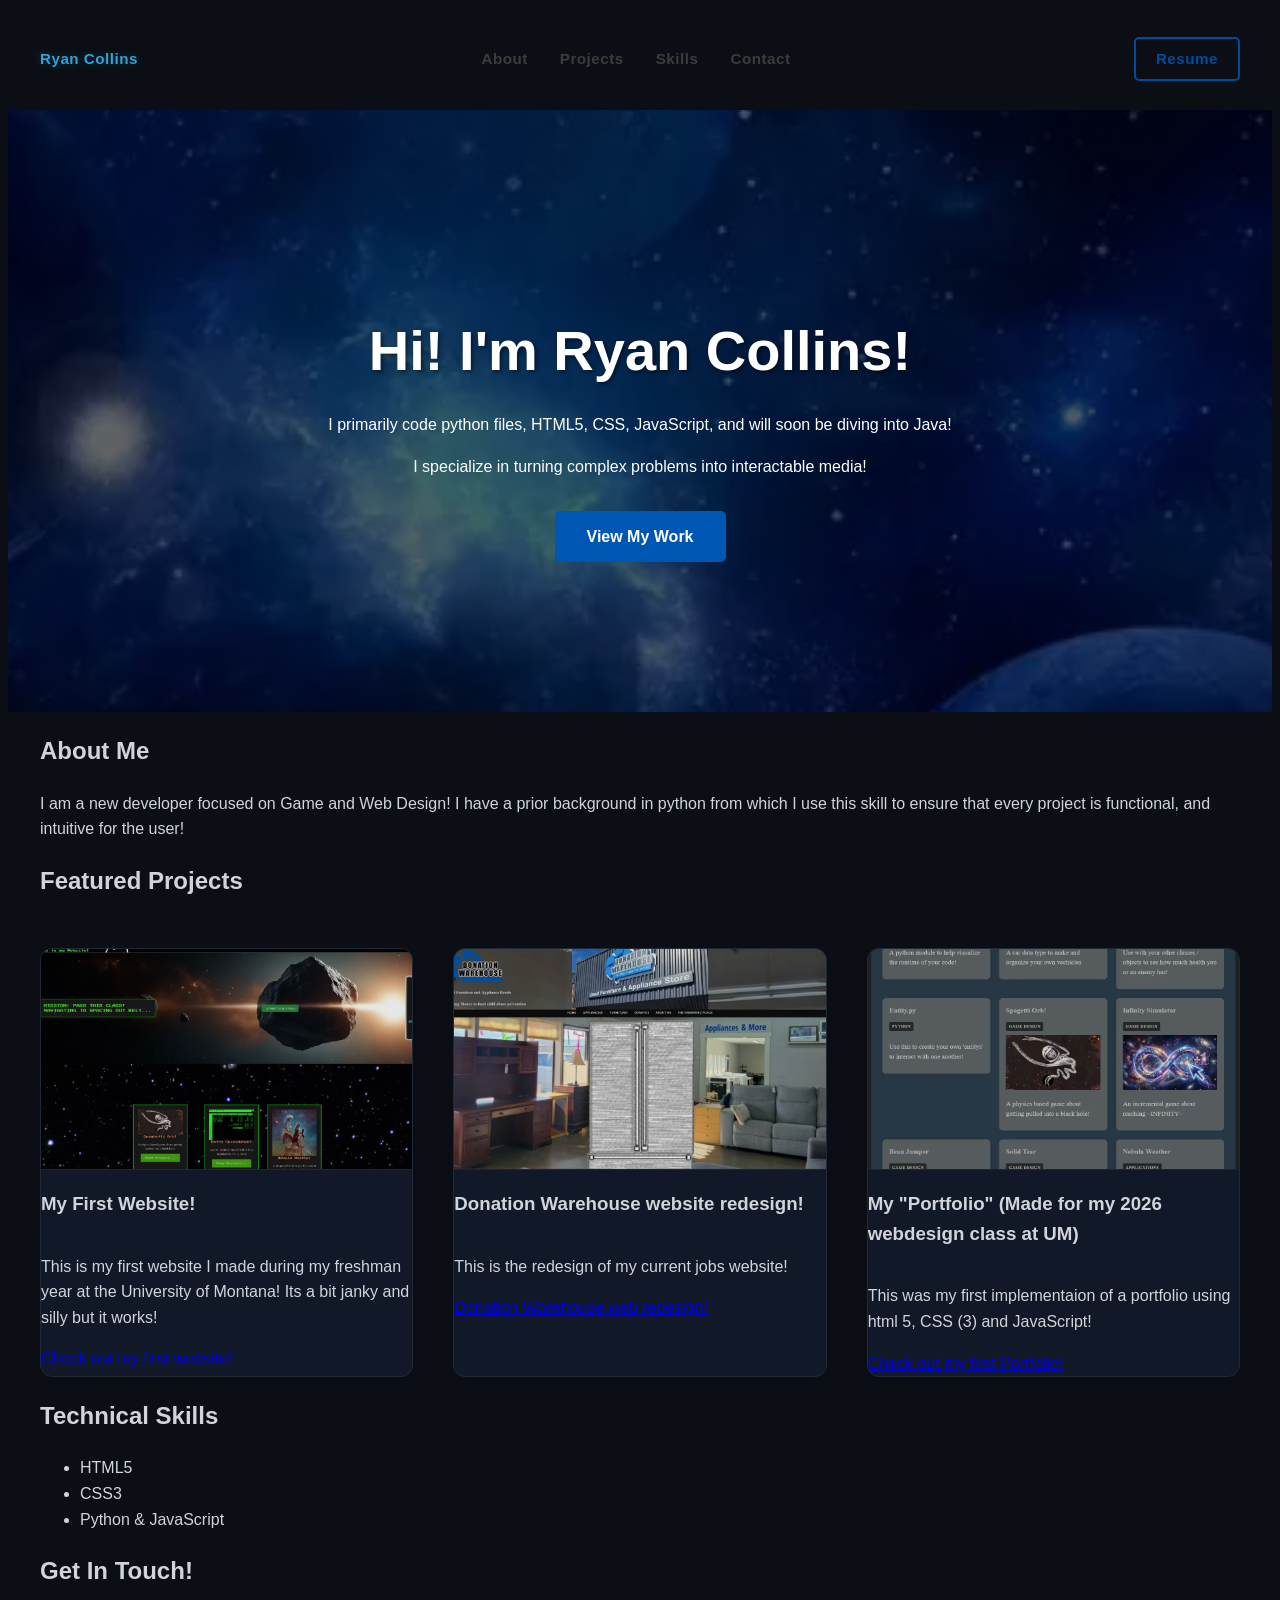
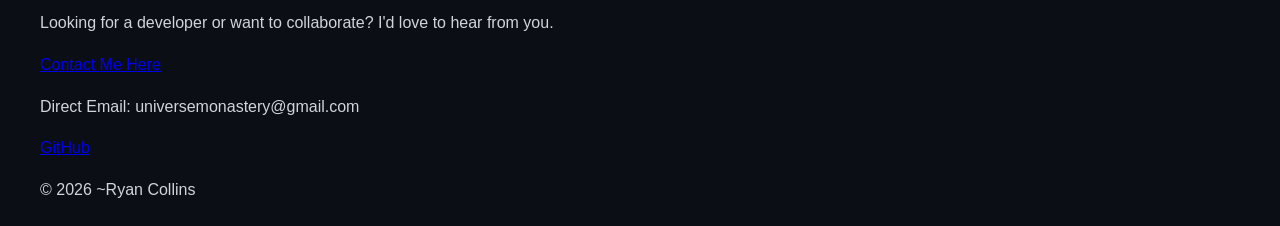
<file: index.html>
<!doctype html>
<html lang="en">
  <head>
    <meta charset="UTF-8" />
    <meta name="viewport" content="width=device-width, initial-scale=1.0" />
    <title>Ryan Collins | Portfolio</title>
    <link rel="stylesheet" href="Style/style.css" />
  </head>
  <body>
    <header class="site-header">
      <div class="container">
        <span class="logo">Ryan Collins</span>
        <nav>
          <ul>
            <li><a href="#about">About</a></li>
            <li><a href="#projects">Projects</a></li>
            <li><a href="#skills">Skills</a></li>
            <li><a href="contact.html" target="_blank">Contact</a></li>
          </ul>
        </nav>
        <a
          href="https://universemonastery-droid.github.io/Collins-CSCI181-practice/resume.html"
          target="_blank"
          class="cta-secondary"
          >Resume</a
        >
      </div>
    </header>

    <main>
      <section class="hero">
        <div class="container">
          <h1>Hi! I'm <span class="highlight">Ryan Collins</span>!</h1>
          <p class="tagline">
            I primarily code python files, HTML5, CSS, JavaScript, and will soon
            be diving into Java!
          </p>
          <p class="value-statement">
            I specialize in turning complex problems into interactable media!
          </p>
          <div class="hero-btns">
            <a href="#projects" class="cta-primary">View My Work</a>
          </div>
        </div>
      </section>

      <section id="about" class="about">
        <div class="container">
          <h2>About Me</h2>
          <p>
            I am a new developer focused on Game and Web Design! I have a prior
            background in python from which I use this skill to ensure that
            every project is functional, and intuitive for the user!
          </p>
        </div>
      </section>

      <section id="projects" class="projects">
        <div class="container">
          <h2>Featured Projects</h2>
          <div class="project-grid">
            <article class="project-card">
              <img
                src="./PortfolioPictures/FirstWebsite.webp"
                alt="Screenshot of my first website"
              />
              <h3>My First Website!</h3>
              <p>
                This is my first website I made during my freshman year at the
                University of Montana! Its a bit janky and silly but it works!
              </p>
              <a
                href="https://universemonastery-droid.github.io/Collins-CSCI181-practice/"
                target="_blank"
                aria-label="View 'My First Website' on GitHub Repository"
                >Check out my first website!</a
              >
            </article>
            <article class="project-card">
              <img
                src="./PortfolioPictures/DonationWarehouse.webp"
                alt="Screenshot of the Donation Warehouse redesign"
              />
              <h3>Donation Warehouse website redesign!</h3>
              <p>This is the redesign of my current jobs website!</p>
              <a
                href="https://universemonastery-droid.github.io/Collins-csci181-p1/"
                target="_blank"
                aria-label="View 'My First Website' on GitHub Repository"
                >Donation Warehouse web redesign!</a
              >
            </article>
            <article class="project-card">
              <img
                src="./PortfolioPictures/FirstPortfolio.webp"
                target="_blank"
                alt="Screenshot of my 'Portfolio'"
              />
              <h3>My "Portfolio" (Made for my 2026 webdesign class at UM)</h3>
              <p>
                This was my first implementaion of a portfolio using html 5, CSS
                (3) and JavaScript!
              </p>
              <a
                href="https://universemonastery-droid.github.io/Collins-csci181-p2/"
                target="_blank"
                aria-label="View 'My First Portfolio' on GitHub Repository"
                >Check out my first Portfolio!</a
              >
            </article>
          </div>
        </div>
      </section>

      <section id="skills" class="skills">
        <div class="container">
          <h2>Technical Skills</h2>
          <ul class="skills-list">
            <li>HTML5</li>
            <li>CSS3</li>
            <li>Python & JavaScript</li>
          </ul>
        </div>
      </section>

      <section id="contact" class="contact">
        <div class="container">
          <h2>Get In Touch!</h2>
          <p>
            Looking for a developer or want to collaborate? I'd love to hear
            from you.
          </p>
          <a href="contact.html" class="email-link">Contact Me Here</a>

          <p class="email-text">
            Direct Email:
            <span class="highlight">universemonastery@gmail.com</span>
          </p>

          <div class="social-links">
            <a href="https://github.com/universemonastery-droid">GitHub</a>
          </div>
        </div>
      </section>
    </main>

    <footer>
      <div class="container">
        <p>&copy; 2026 ~Ryan Collins</p>
        <!--I learned about the copyright thing on social media and thought it was cool to add :) -->
      </div>
    </footer>
  </body>
</html>
</file>
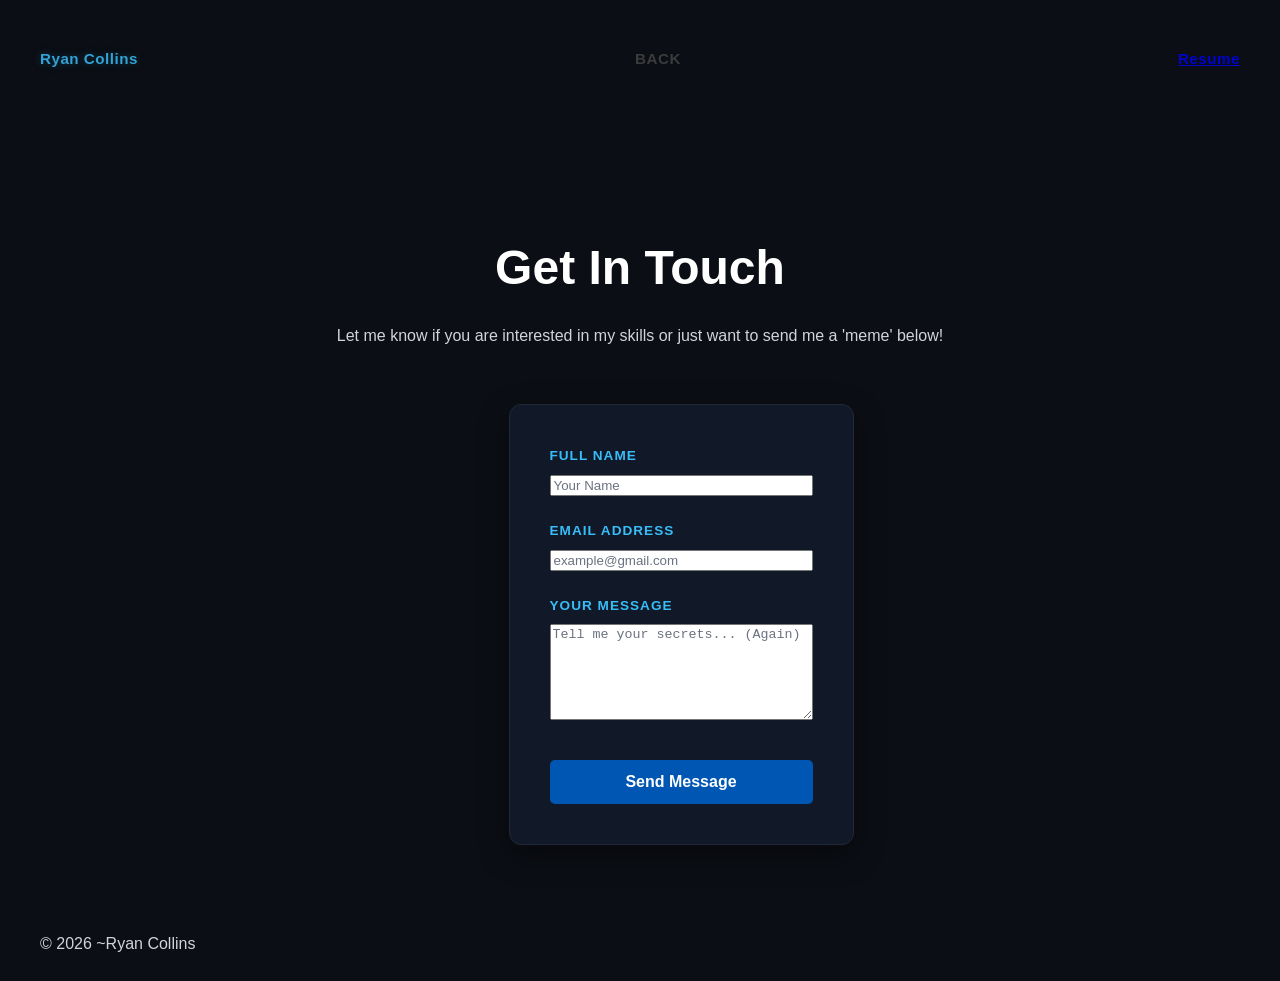
<file: contact.html>
<!doctype html>
<html lang="en">
  <head>
    <meta charset="UTF-8" />
    <meta name="viewport" content="width=device-width, initial-scale=1.0" />
    <title>Contact | Ryan Collins</title>
    <link rel="stylesheet" href="Style/style.css" />
  </head>
  <body>
    <header class="site-header">
      <div class="container">
        <span class="logo">Ryan Collins</span>
        <nav>
          <ul>
            <li><a href="index.html">BACK</a></li>
          </ul>
        </nav>
        <a
          href="assets/resume-Ryan-Collins.pdf"
          target="_blank"
          class="resumelink"
          >Resume</a
        >
      </div>
    </header>

    <main>
      <section class="page-banner">
        <div class="container">
          <h1>Get In Touch</h1>
          <p class="tagline">
            Let me know if you are interested in my skills or just want to send
            me a 'meme' below!
          </p>
        </div>
      </section>

      <section class="contact-section">
        <div class="container">
          <form action="#" method="post" class="contact-form">
            <div class="form-group">
              <label for="name">Full Name</label>
              <input
                type="text"
                id="name"
                name="name"
                placeholder="Your Name"
                required
              />
            </div>

            <div class="form-group">
              <label for="email">Email Address</label>
              <input
                type="email"
                id="email"
                name="email"
                placeholder="example@gmail.com"
                required
              />
            </div>

            <div class="form-group">
              <label for="message">Your Message</label>
              <textarea
                id="message"
                name="message"
                rows="6"
                placeholder="Tell me your secrets... (Again)"
                required
              ></textarea>
            </div>

            <button type="submit" class="cta-primary">Send Message</button>
          </form>
        </div>
      </section>
    </main>

    <footer>
      <div class="container">
        <p>&copy; 2026 ~Ryan Collins</p>
      </div>
    </footer>
  </body>
</html>
</file>
<file: Style/style.css>
/* Written and created by ~Ryan Collins */
/* Root Settings */
html {
  font-size: 16px;
  scroll-behavior: smooth;
}

body {
  font-family: "Segoe UI", Roboto, Helvetica, Arial, sans-serif;
  background-color: #0b0e14;
  color: #d1d5db;
  line-height: 1.6;
  display: grid;
  grid-template-rows: auto 1fr auto;
  min-height: 100vh;
}

/* Reduced Motion */
@media (prefers-reduced-motion: reduce) {
  html {
    scroll-behavior: auto;
  }
  *,
  *::before,
  *::after {
    animation-duration: 0.01ms !important;
    transition-duration: 0.01ms !important;
  }
}
/* Layout Containers */
.container {
  max-width: 1200px;
  margin: 0 auto;
  padding: 0 2rem;
}
/* Hero Styling */
.hero {
  background:
    linear-gradient(rgba(0, 0, 0, 0.6), rgba(0, 0, 0, 0.6)),
    url("../PortfolioPictures/spacebanner.webp");
  background-size: cover;
  background-position: center;
  background-attachment: fixed;
  padding: 150px 0;
  text-align: center;
  color: #ffffff;
}

.hero h1 {
  font-size: 3.5rem;
  margin-bottom: 1rem;
  text-shadow: 2px 2px 4px rgba(0, 0, 0, 0.5);
}
.hero .tagline .value-statement {
  max-width: 800px;
  margin: 0 auto 1.5rem auto;
  font-size: 1.25rem;
  font-weight: 300;
}
/* Button Styling */
.cta-primary {
  background-color: #0056b3;
  color: white;
  padding: 0.8rem 2rem;
  border-radius: 5px;
  text-decoration: none;
  font-weight: bold;
  display: inline-block;
  margin-top: 1rem;
}
.cta-primary:hover {
  background-color: #004494;
  transform: scale(1.05);
}
/* Project Grid */
.project-grid {
  display: grid;
  grid-template-columns: repeat(auto-fit, minmax(320px, 1fr));
  gap: 2.5rem;
  margin-top: 3rem;
}
/* Interaction */
a,
button {
  transition:
    transform 0.2s ease,
    opacity 0.2s ease;
}
a:hover,
a:focus {
  opacity: 0.7;
  outline: 2px solid #0056b3;
  outline-offset: 4px;
}
/* Project Card Styling */
.project-card {
  background-color: #111827;
  border: 1px solid #1f2937;
  border-radius: 12px;
  overflow: hidden;
  display: flex;
  flex-direction: column;
  transition: all 0.3s cubic-bezier(0.4, 0, 0.2, 1);
  box-shadow: 0 4px 6px -1px rgba(0, 0, 0, 0.1);
}
/* Card Images */
.project-card img {
  width: 100%;
  height: 220px;
  object-fit: cover;
  border-bottom: 1px solid #1f2937;
  filter: brightness(0.9);
  transition: filter 0.3s ease;
}

.project-card h3 .project-card p .project-card a {
  padding: 0 1.5rem;
  margin-bottom: 0.75rem;
}
.project-card:hover img {
  filter: brightness(1.1);
}
/* Navigation Banner */
.site-header {
  color: #ffffff;
  text-decoration: none;
  font-weight: 600;
  font-size: 0.95rem;
  letter-spacing: 0.5px;
  transition: all 0.3s ease;
  opacity: 0.85;
}

.site-header .container {
  display: flex;
  justify-content: space-between;
  align-items: center;
  padding: 1rem 2rem;
  height: 70px;
}
/* Hover & Focus States */
.site-header nav a:hover,
.site-header nav a:focus {
  opacity: 1;
  color: #38bdf8;
  text-shadow: 0 0 8px rgba(56, 189, 248, 0.6);
}

/* Logo Styling */
.logo {
  color: #38bdf8;
  font-weight: 800;
  text-shadow: 0 0 10px rgba(56, 189, 248, 0.3);
}

/* Nav List Styling */
.site-header nav ul {
  display: flex;
  list-style: none;
  gap: 2rem;
  margin: 0;
  padding: 0;
}

.site-header nav a {
  text-decoration: none;
  color: #444;
  font-weight: 600;
  font-size: 0.95rem;
}

/* Resume Button Styling */
.cta-secondary {
  background-color: transparent;
  border: 2px solid #0056b3;
  color: #0056b3;
  padding: 0.5rem 1.25rem;
  border-radius: 5px;
  text-decoration: none;
  font-weight: 700;
  transition: all 0.3s ease;
}

.cta-secondary:hover {
  background-color: #0056b3;
  color: #ffffff;
  transform: translateY(-2px);
}

/*If your on your phone*/
@media (max-width: 768px) {
  .site-header .container {
    flex-direction: column;
    height: auto;
    padding: 1rem;
  }

  .site-header nav ul {
    gap: 1rem;
    margin-top: 1rem;
  }

  .cta-secondary {
    display: none;
  }
}
/* Contact Page */
.contact-page {
  padding: 60px 0;
  background-color: #f9f9f9;
}
.contact-page h1 {
  margin-bottom: 1.5rem;
  color: #0056b3;
}
.contact-form {
  max-width: 600px;
  background: rgb(74, 74, 74);
  padding: 2rem;
  border-radius: 8px;
  box-shadow: 0 4px 15px rgba(0, 0, 0, 0.05);
}
.form-group {
  margin-bottom: 1.5rem;
  display: flex;
  flex-direction: column;
}
.form-group label {
  font-weight: 600;
  margin-bottom: 0.5rem;
  font-size: 0.9rem;
}

.form-group input .form-group select .form-group textarea {
  padding: 0.8rem;
  border: 1px solid #ddd;
  border-radius: 4px;
  font-family: inherit;
  font-size: 1rem;
}
.form-group input:focus .form-group textarea:focus {
  outline: none;
  border-color: #0056b3;
  box-shadow: 0 0 0 3px rgba(0, 86, 179, 0.1);
}
.contact-form .cta-primary {
  border: none;
  cursor: pointer;
  width: 100%;
  font-size: 1rem;
}
/* --- Contact Page Specifics --- */
.page-banner {
  padding: 80px 0 40px;
  justify-content: center;
  text-align: center;
  background-color: #0b0e14;
}

.page-banner h1 {
  text-align: center;
  font-size: 3rem;
  color: #ffffff;
  margin-bottom: 0.5rem;
}

/*Form Container (Styled like my Project Cards) */
.contact-section {
  padding-bottom: 70px;
  justify-content: center;
  display: flex;
}

.contact-form {
  background-color: #111827;
  border: 1px solid #1f2937;
  padding: 2.5rem;
  border-radius: 12px;
  width: 100%;
  max-width: 600px;
  box-shadow: 0 10px 30px rgba(0, 0, 0, 0.4);
}

.form-group {
  margin-bottom: 1.5rem;
  display: flex;
  flex-direction: column;
}

.form-group label {
  color: #38bdf8;
  font-weight: 600;
  font-size: 0.85rem;
  text-transform: uppercase;
  letter-spacing: 1px;
  margin-bottom: 0.5rem;
}

.contact-form input .contact-form textarea {
  background-color: #1f2937;
  border: 1px solid #374151;
  color: #ffffff;
  padding: 0.8rem 1rem;
  border-radius: 6px;
  font-family: "Segoe UI", sans-serif;
  font-size: 1rem;
  transition: all 0.3s ease;
}
.contact-form input:focus .contact-form textarea:focus {
  outline: none;
  border-color: #38bdf8;
  background-color: #111827;
  box-shadow: 0 0 0 3px rgba(56, 189, 248, 0.1);
}
/* Placeholder color */
::placeholder {
  color: #6b7280;
  opacity: 1;
}
/* Form Button */
.contact-form .cta-primary {
  width: 100%;
  border: none;
  cursor: pointer;
  margin-top: 1rem;
}
</file>
